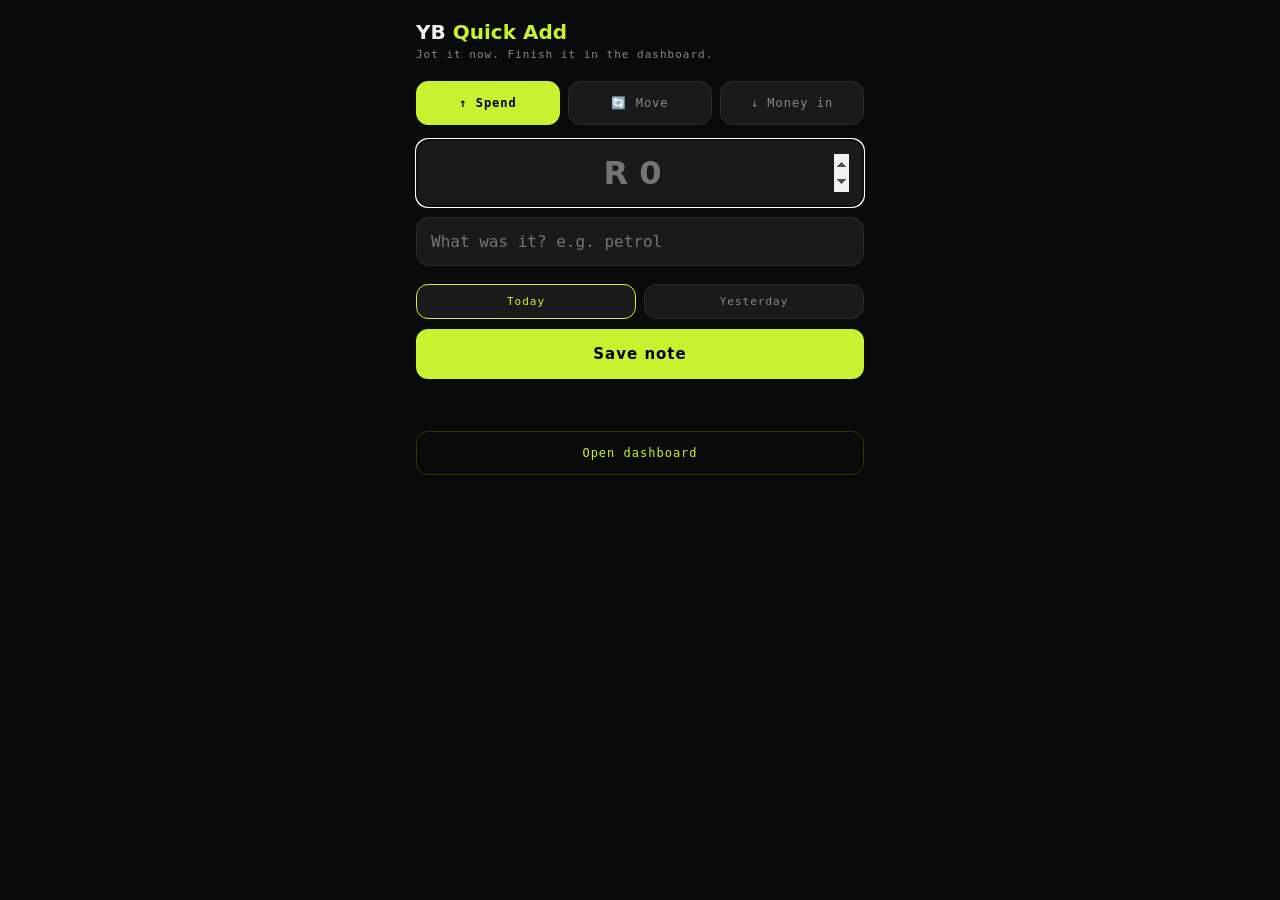
<file: quick.html>
<!DOCTYPE html>
<html lang="en">
<head>
<meta charset="UTF-8">
<meta name="viewport" content="width=device-width, initial-scale=1, viewport-fit=cover">
<meta name="theme-color" content="#0a0a0a">
<title>YB Quick Add</title>
<link rel="manifest" href="manifest.json">
<style>
  *{box-sizing:border-box;}
  body{margin:0;background:#0a0a0a;color:#efefef;font-family:'DM Mono',ui-monospace,Menlo,monospace;padding:20px 16px 40px;max-width:480px;margin:0 auto;}
  h1{font-family:Syne,system-ui,sans-serif;font-weight:800;font-size:20px;margin:0 0 4px;}
  h1 span{color:#c8f230;}
  .sub{font-size:11px;color:#888;letter-spacing:1px;margin-bottom:20px;}
  .types{display:flex;gap:8px;margin-bottom:14px;}
  .types button{flex:1;padding:14px 4px;border-radius:12px;border:1px solid #2a2a2a;background:#1a1a1a;color:#888;font:inherit;font-size:12px;letter-spacing:1px;cursor:pointer;}
  .types button.on{background:#c8f230;border-color:#c8f230;color:#000;font-weight:700;}
  input{width:100%;background:#1a1a1a;border:1px solid #2a2a2a;border-radius:12px;color:#efefef;font:inherit;padding:14px;margin-bottom:10px;}
  #amt{font-family:Syne,system-ui,sans-serif;font-weight:800;font-size:32px;text-align:center;}
  #save{width:100%;padding:16px;border-radius:12px;border:none;background:#c8f230;color:#000;font-family:Syne,system-ui,sans-serif;font-weight:800;font-size:15px;letter-spacing:1px;cursor:pointer;}
  #msg{min-height:18px;font-size:12px;color:#c8f230;margin:10px 0;text-align:center;}
  #msg.err{color:#f23060;}
  .lbl{font-size:10px;color:#888;letter-spacing:2px;text-transform:uppercase;margin:22px 0 8px;}
  .row{display:flex;align-items:center;gap:10px;background:#1a1a1a;border:1px solid #2a2a2a;border-radius:12px;padding:12px;margin-bottom:8px;font-size:12px;}
  .row b{font-family:Syne,system-ui,sans-serif;font-size:15px;}
  .row .n{flex:1;color:#aaa;overflow:hidden;text-overflow:ellipsis;white-space:nowrap;}
  .row button{background:none;border:1px solid #333;border-radius:8px;color:#888;padding:6px 10px;font:inherit;cursor:pointer;}
  .chips{display:flex;flex-wrap:wrap;gap:6px;margin:-2px 0 10px;}
  .chips button{background:#1a1a1a;border:1px solid #2a2a2a;border-radius:20px;color:#aaa;font:inherit;font-size:11px;padding:7px 12px;cursor:pointer;}
  .days{display:flex;gap:8px;margin-bottom:10px;}
  .days button{flex:1;padding:10px 4px;border-radius:12px;border:1px solid #2a2a2a;background:#1a1a1a;color:#888;font:inherit;font-size:11px;letter-spacing:1px;cursor:pointer;}
  .days button.on{border-color:#c8f230;color:#c8f230;}
  a{display:block;text-align:center;color:#c8f230;font-size:12px;letter-spacing:1px;margin-top:24px;text-decoration:none;border:1px solid #2a3a00;border-radius:12px;padding:14px;}
</style>
</head>
<body>
<h1>YB <span>Quick Add</span></h1>
<div class="sub">Jot it now. Finish it in the dashboard.</div>

<div class="types" id="types">
  <button data-t="spend" class="on">↑ Spend</button>
  <button data-t="move">🔄 Move</button>
  <button data-t="moneyin">↓ Money in</button>
</div>
<input id="amt" type="number" step="0.01" inputmode="decimal" placeholder="R 0" aria-label="Amount in rand">
<input id="note" type="text" placeholder="What was it? e.g. petrol" aria-label="Note">
<div class="chips" id="chips"></div>
<div class="days" id="days"><button data-d="0" class="on">Today</button><button data-d="1">Yesterday</button></div>
<button id="save">Save note</button>
<div id="msg" role="status"></div>

<div class="lbl" id="waitLbl"></div>
<div id="list"></div>
<a href="./">Open dashboard</a>

<script>
// Quick Add writes ONLY to the inbox key. It never touches pockets, Cash Flow
// or banks: the dashboard turns each note into a real entry with its own forms.
var KEY = 'yb_inbox_v1', type = 'spend', daysBack = 0;
var RECENT_KEY = 'yb_quick_recent_v1';   // device-only: last labels used, for one-tap chips
var LAST_TYPE_KEY = 'yb_quick_type_v1';
function load(){ try { return JSON.parse(localStorage.getItem(KEY) || '[]') || []; } catch(e){ return []; } }
function store(a){ localStorage.setItem(KEY, JSON.stringify(a)); }
function today(back){ var d = new Date(); if(back) d.setDate(d.getDate() - back); return d.getFullYear()+'-'+String(d.getMonth()+1).padStart(2,'0')+'-'+String(d.getDate()).padStart(2,'0'); }
function esc(s){ return String(s).replace(/[&<>"']/g, function(c){ return {'&':'&amp;','<':'&lt;','>':'&gt;','"':'&quot;',"'":'&#39;'}[c]; }); }
function fmt(n){ return 'R' + Number(n).toLocaleString('en-ZA', {minimumFractionDigits: n % 1 ? 2 : 0, maximumFractionDigits: 2}); }
var NAMES = { spend:'Spend', move:'Move', moneyin:'Money in' };
function recentLoad(){ try { return JSON.parse(localStorage.getItem(RECENT_KEY) || '{}') || {}; } catch(e){ return {}; } }
function recentAdd(t, note){
  if(!note) return;
  var r = recentLoad(), l = (r[t] || []).filter(function(x){ return x.toLowerCase() !== note.toLowerCase(); });
  l.unshift(note); r[t] = l.slice(0, 6);
  try { localStorage.setItem(RECENT_KEY, JSON.stringify(r)); } catch(e){}
}
function renderChips(){
  document.getElementById('chips').innerHTML = (recentLoad()[type] || []).map(function(n){
    return '<button data-chip="'+esc(n)+'">'+esc(n)+'</button>';
  }).join('');
}
function setType(t){
  type = t;
  [].forEach.call(document.getElementById('types').children, function(x){ x.classList.toggle('on', x.dataset.t === t); });
  try { localStorage.setItem(LAST_TYPE_KEY, t); } catch(e){}
  renderChips();
}

function render(){
  var a = load();
  document.getElementById('waitLbl').textContent = a.length ? a.length + ' waiting for the dashboard' : '';
  document.getElementById('list').innerHTML = a.map(function(e){
    return '<div class="row"><b>'+fmt(e.amount)+'</b><span class="n">'+NAMES[e.type]+(e.note ? ' · '+esc(e.note) : '')+'</span><button data-del="'+esc(e.id)+'" aria-label="Delete note">✕</button></div>';
  }).join('');
}
document.getElementById('types').addEventListener('click', function(ev){
  var b = ev.target.closest('button'); if(!b) return;
  setType(b.dataset.t);
});
document.getElementById('chips').addEventListener('click', function(ev){
  var b = ev.target.closest('[data-chip]'); if(!b) return;
  document.getElementById('note').value = b.dataset.chip;
  document.getElementById('amt').focus();
});
document.getElementById('days').addEventListener('click', function(ev){
  var b = ev.target.closest('button'); if(!b) return;
  daysBack = parseInt(b.dataset.d, 10) || 0;
  [].forEach.call(this.children, function(x){ x.classList.toggle('on', x === b); });
});
document.getElementById('list').addEventListener('click', function(ev){
  var b = ev.target.closest('[data-del]'); if(!b) return;
  store(load().filter(function(e){ return e.id !== b.dataset.del; })); render();
});
document.getElementById('save').addEventListener('click', function(){
  var msg = document.getElementById('msg'), amtEl = document.getElementById('amt'), noteEl = document.getElementById('note');
  var amt = Math.round(parseFloat(amtEl.value) * 100) / 100;
  if(!(amt > 0)){ msg.className = 'err'; msg.textContent = 'Enter an amount first.'; return; }
  var a = load();
  a.push({ id:'qa_'+Date.now().toString(36)+Math.random().toString(36).slice(2,6), type:type, amount:amt, note:noteEl.value.trim(), date:today(daysBack), createdAt:new Date().toISOString() });
  try { store(a); } catch(e){ msg.className = 'err'; msg.textContent = 'Could not save on this phone.'; return; }
  recentAdd(type, noteEl.value.trim());
  msg.className = ''; msg.textContent = 'Saved ' + fmt(amt) + (daysBack ? ' (yesterday)' : '') + '. It is waiting in the dashboard.';
  daysBack = 0; [].forEach.call(document.getElementById('days').children, function(x){ x.classList.toggle('on', x.dataset.d === '0'); });
  amtEl.value = ''; noteEl.value = ''; amtEl.focus(); renderChips(); render();
});
document.getElementById('amt').addEventListener('input', function(){ document.getElementById('msg').textContent = ''; });
// Enter: amount -> note -> save, so a note takes two taps of the keyboard
document.getElementById('amt').addEventListener('keydown', function(ev){ if(ev.key === 'Enter'){ ev.preventDefault(); document.getElementById('note').focus(); } });
document.getElementById('note').addEventListener('keydown', function(ev){ if(ev.key === 'Enter'){ ev.preventDefault(); document.getElementById('save').click(); } });
try { var lt = localStorage.getItem(LAST_TYPE_KEY); if(NAMES[lt]) setType(lt); else renderChips(); } catch(e){ renderChips(); }
render();
document.getElementById('amt').focus();
</script>
</body>
</html>
</file>
